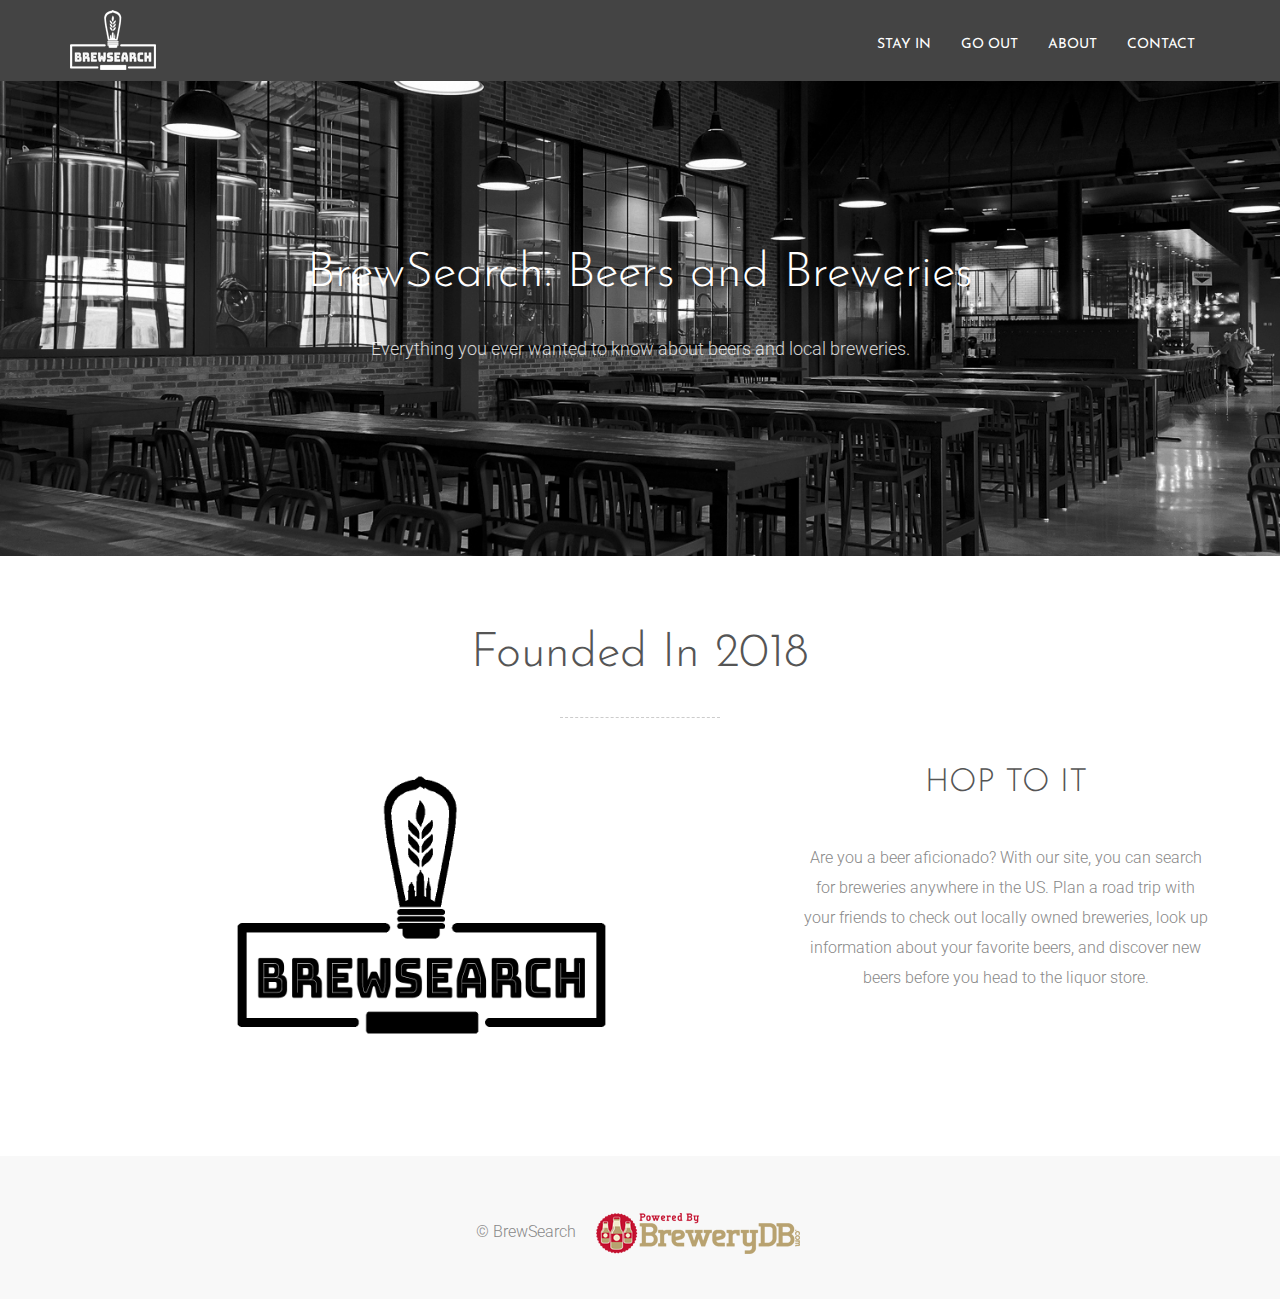
<file: about.html>
<!DOCTYPE html>
<html lang="en">

<head>
    <meta charset="utf-8">
    <meta http-equiv="X-UA-Compatible" content="IE=edge">
    <meta name="viewport" content="width=device-width, initial-scale=1">
    <title>BrewSearch</title>
    <!-- CSS -->
    <link rel="stylesheet" href="https://fonts.googleapis.com/css?family=Josefin+Sans:300,400|Roboto:300,400,500">
    <link rel="stylesheet" href="assets/bootstrap/css/bootstrap.min.css">
    <link rel="stylesheet" href="assets/font-awesome/css/font-awesome.min.css">
    <link rel="stylesheet" href="assets/css/animate.css">
    <link rel="stylesheet" href="assets/css/style.css">
    <!-- HTML5 Shim and Respond.js IE8 support of HTML5 elements and media queries -->
    <!-- WARNING: Respond.js doesn't work if you view the page via file:// -->
    <!--[if lt IE 9]>
            <script src="https://oss.maxcdn.com/libs/html5shiv/3.7.0/html5shiv.js"></script>
            <script src="https://oss.maxcdn.com/libs/respond.js/1.4.2/respond.min.js"></script>
        <![endif]-->
    <!-- Favicon and touch icons -->
<link rel="apple-touch-icon" sizes="57x57" href="assets/favicon/apple-icon-57x57.png">
<link rel="apple-touch-icon" sizes="60x60" href="assets/favicon/apple-icon-60x60.png">
<link rel="apple-touch-icon" sizes="72x72" href="assets/favicon/apple-icon-72x72.png">
<link rel="apple-touch-icon" sizes="76x76" href="assets/favicon/apple-icon-76x76.png">
<link rel="apple-touch-icon" sizes="114x114" href="assets/favicon/apple-icon-114x114.png">
<link rel="apple-touch-icon" sizes="120x120" href="assets/favicon/apple-icon-120x120.png">
<link rel="apple-touch-icon" sizes="144x144" href="assets/favicon/apple-icon-144x144.png">
<link rel="apple-touch-icon" sizes="152x152" href="assets/favicon/apple-icon-152x152.png">
<link rel="apple-touch-icon" sizes="180x180" href="assets/favicon/apple-icon-180x180.png">
<link rel="icon" type="image/png" sizes="192x192"  href="assets/favicon/android-icon-192x192.png">
<link rel="icon" type="image/png" sizes="32x32" href="assets/favicon/favicon-32x32.png">
<link rel="icon" type="image/png" sizes="96x96" href="assets/favicon/favicon-96x96.png">
<link rel="icon" type="image/png" sizes="16x16" href="assets/favicon/favicon-16x16.png">
<link rel="manifest" href="assets/favicon/manifest.json">
<meta name="msapplication-TileColor" content="#ffffff">
<meta name="msapplication-TileImage" content="assets/favicon/ms-icon-144x144.png">
<meta name="theme-color" content="#ffffff">
</head>

<body>
    <!-- Top menu -->
    <nav class="navbar navbar-inverse" role="navigation">
        <div class="container">
            <div class="navbar-header">
                <button type="button" class="navbar-toggle collapsed" data-toggle="collapse" data-target="#top-navbar-1">
                    <span class="sr-only">Toggle navigation</span>
                    <span class="icon-bar"></span>
                    <span class="icon-bar"></span>
                    <span class="icon-bar"></span>
                </button>
                <a class="navbar-brand" href="index.html">BrewSearch</a>
            </div>
            <!-- Collect the nav links, forms, and other content for toggling -->
            <div class="collapse navbar-collapse" id="top-navbar-1">
                <ul class="nav navbar-nav navbar-right">
                    <li><a href="stay_in.html">Stay In</a></li>
                    <li><a href="breweries_results.html">Go Out</a></li>
                    <li><a href="about.html">About</a></li>
                    <li><a href="contact.html">Contact</a></li>
                </ul>
            </div>
        </div>
    </nav>
    <!-- Top content -->
    <div class="top-content">
        <div class="container">
            <div class="row">
                <div class="col-sm-12 text wow fadeInLeft">
                    <h1>BrewSearch: Beers and Breweries</h1>
                    <div class="description">
                        <p class="medium-paragraph">
                            Everything you ever wanted to know about beers and local breweries.
                        </p>
                    </div>
                </div>
            </div>
        </div>
    </div>
    <!-- Features -->
    <div class="features-container section-container">
        <div class="container">
            <div class="row">
                <div class="col-sm-12 features section-description wow fadeIn">
                    <h2>Founded In 2018</h2>
                    <div class="divider-1">
                        <div class="line"></div>
                    </div>
                </div>
            </div>
            <div class="row">
                <div class="col-sm-6 features-box wow fadeInLeft">
                    <div class="row">
                        <div class="col-sm-3 features-box-icon">
                        </div>
                        <div class="col-sm-9">
                            <img src="assets/img/aboutlogo.png" class="img-rounded" alt="Cinque Terre">
                        </div>
                    </div>
                </div>
                <div class="col-sm-6 features-box wow fadeInLeft">
                    <div class="row">
                        <div class="col-sm-3 features-box-icon">
                        </div>
                        <div class="col-sm-9">
                            <h3>HOP TO IT</h3>
                            <br>
                            <p>
                                Are you a beer aficionado? With our site, you can search for breweries anywhere in the US. Plan a road trip with your friends to check out locally owned breweries, look up information about your favorite beers, and discover new beers before you head to the liquor store. 
                            </p>
                        </div>
                    </div>
                </div>
            </div>
        </div>
    </div>
    <!-- Footer -->
    <footer>
        <div class="container">
            <div class="row">
                <div class="col-sm-12 footer-copyright">
                    &copy; BrewSearch
                          &nbsp;  &nbsp;
                    <img src="assets/img/brewdblogo.png">
                </div>
            </div>
        </div>
    </footer>
    <!-- Javascript -->
    <script src="assets/js/jquery-1.11.1.min.js"></script>
    <script src="assets/bootstrap/js/bootstrap.min.js"></script>
    <script src="assets/js/jquery.backstretch.min.js"></script>
    <script src="assets/js/wow.min.js"></script>
    <script src="assets/js/retina-1.1.0.min.js"></script>
    <script src="assets/js/scripts.js"></script>
    <!--[if lt IE 10]>
            <script src="assets/js/placeholder.js"></script>
        <![endif]-->
</body>

</html>
</file>
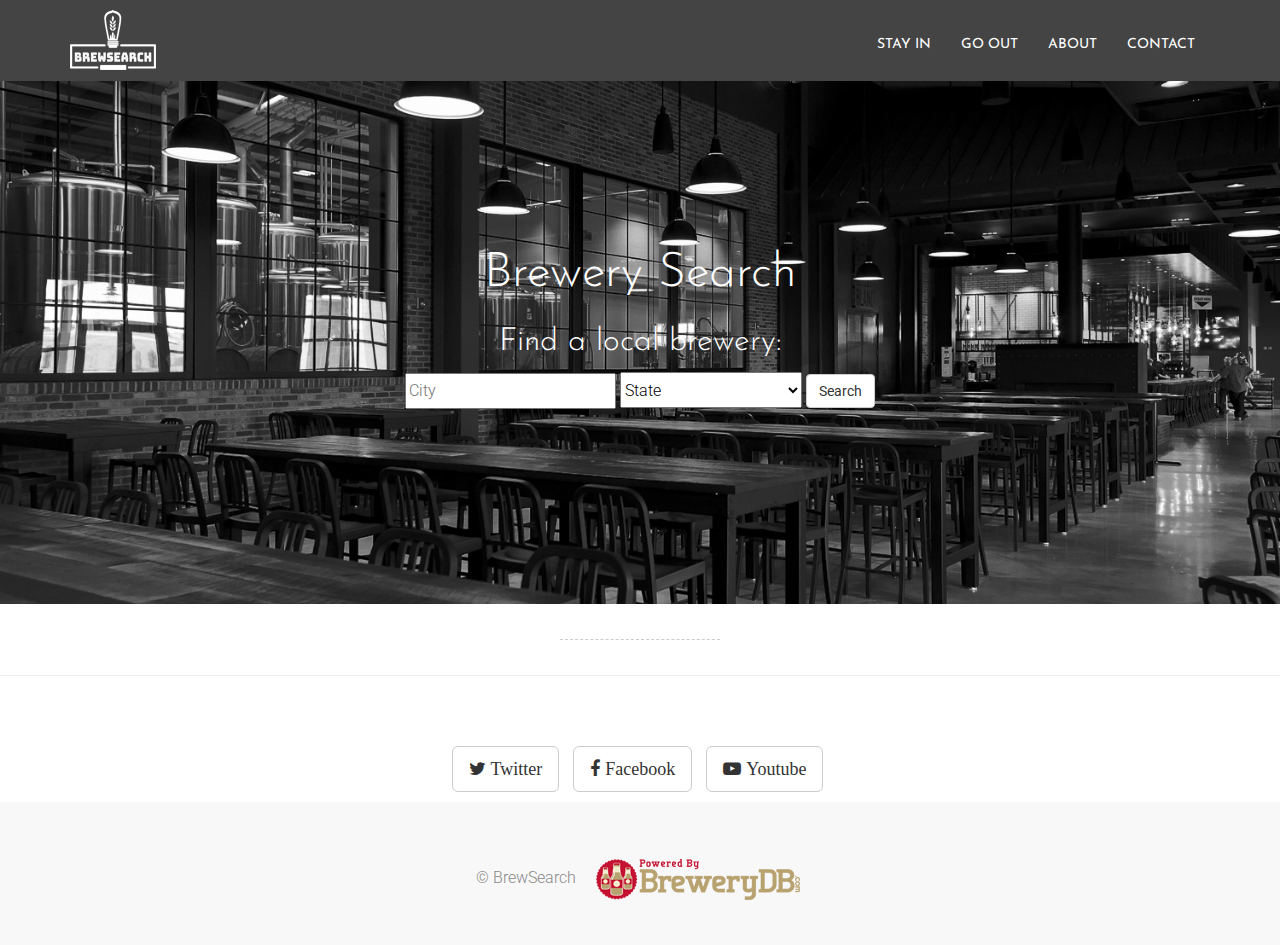
<file: breweries_results.html>
<!DOCTYPE html>
<html lang="en">

<head>
    <meta charset="utf-8">
    <meta http-equiv="X-UA-Compatible" content="IE=edge">
    <meta name="viewport" content="width=device-width, initial-scale=1">
    <title>BrewSearch</title>
    <!-- CSS -->
    <link rel="stylesheet" href="https://fonts.googleapis.com/css?family=Josefin+Sans:300,400|Roboto:300,400,500">
    <link rel="stylesheet" href="assets/bootstrap/css/bootstrap.min.css">
    <link rel="stylesheet" href="assets/font-awesome/css/font-awesome.min.css">
    <link rel="stylesheet" href="assets/css/animate.css">
    <link rel="stylesheet" href="assets/css/style.css">
    <link rel="stylesheet" href="assets/css/breweries.css">
    <!-- HTML5 Shim and Respond.js IE8 support of HTML5 elements and media queries -->
    <!-- WARNING: Respond.js doesn't work if you view the page via file:// -->
    <!--[if lt IE 9]>
            <script src="https://oss.maxcdn.com/libs/html5shiv/3.7.0/html5shiv.js"></script>
            <script src="https://oss.maxcdn.com/libs/respond.js/1.4.2/respond.min.js"></script>
        <![endif]-->
    <!-- Favicon and touch icons -->
    <link rel="apple-touch-icon" sizes="57x57" href="assets/favicon/apple-icon-57x57.png">
    <link rel="apple-touch-icon" sizes="60x60" href="assets/favicon/apple-icon-60x60.png">
    <link rel="apple-touch-icon" sizes="72x72" href="assets/favicon/apple-icon-72x72.png">
    <link rel="apple-touch-icon" sizes="76x76" href="assets/favicon/apple-icon-76x76.png">
    <link rel="apple-touch-icon" sizes="114x114" href="assets/favicon/apple-icon-114x114.png">
    <link rel="apple-touch-icon" sizes="120x120" href="assets/favicon/apple-icon-120x120.png">
    <link rel="apple-touch-icon" sizes="144x144" href="assets/favicon/apple-icon-144x144.png">
    <link rel="apple-touch-icon" sizes="152x152" href="assets/favicon/apple-icon-152x152.png">
    <link rel="apple-touch-icon" sizes="180x180" href="assets/favicon/apple-icon-180x180.png">
    <link rel="icon" type="image/png" sizes="192x192" href="assets/favicon/android-icon-192x192.png">
    <link rel="icon" type="image/png" sizes="32x32" href="assets/favicon/favicon-32x32.png">
    <link rel="icon" type="image/png" sizes="96x96" href="assets/favicon/favicon-96x96.png">
    <link rel="icon" type="image/png" sizes="16x16" href="assets/favicon/favicon-16x16.png">
    <link rel="manifest" href="assets/favicon/manifest.json">
    <meta name="msapplication-TileColor" content="#ffffff">
    <meta name="msapplication-TileImage" content="assets/favicon/ms-icon-144x144.png">
    <meta name="theme-color" content="#ffffff">
</head>

<body>
    <!-- Top menu -->
    <nav class="navbar navbar-inverse" role="navigation">
        <div class="container">
            <div class="navbar-header">
                <button type="button" class="navbar-toggle collapsed" data-toggle="collapse" data-target="#top-navbar-1">
                    <span class="sr-only">Toggle navigation</span>
                    <span class="icon-bar"></span>
                    <span class="icon-bar"></span>
                    <span class="icon-bar"></span>
                </button>
                <a class="navbar-brand" href="index.html">BrewSearch</a>
            </div>
            <!-- Collect the nav links, forms, and other content for toggling -->
            <div class="collapse navbar-collapse" id="top-navbar-1">
                <ul class="nav navbar-nav navbar-right">
                    <li><a href="stay_in.html">Stay In</a></li>
                    <li><a href="breweries_results.html">Go Out</a></li>
                    <li><a href="about.html">About</a></li>
                    <li><a href="contact.html">Contact</a></li>
                </ul>
            </div>
        </div>
    </nav>
    <!-- Top content: Brewery search by location -->
    <div class="top-content">
        <div class="container">
            <div class="row">
                <div class="col-sm-12 text wow fadeInLeft">
                    <h1>Brewery Search</h1>
                    <div class="form-group">
                        <h3>Find a local brewery:</h3>
                        <form id="brewery-search">
                            <input type="text" id="city-input" placeholder="City">
                            <select id="state-input" name="state" placeholder="State">
                                <option value="">State</option>
                                <option value="alabama">Alabama</option>
                                <option value="alaska">Alaska</option>
                                <option value="arizona">Arizona</option>
                                <option value="arkansas">Arkansas</option>
                                <option value="california">California</option>
                                <option value="colorado">Colorado</option>
                                <option value="connecticut">Connecticut</option>
                                <option value="delaware">Delaware</option>
                                <option value="florida">Florida</option>
                                <option value="georgia">Georgia</option>
                                <option value="hawaii">Hawaii</option>
                                <option value="idaho">Idaho</option>
                                <option value="illinois">Illinois</option>
                                <option value="indiana">Indiana</option>
                                <option value="iowa">Iowa</option>
                                <option value="kansas">Kansas</option>
                                <option value="kentucky">Kentucky</option>
                                <option value="louisiana">Louisiana</option>
                                <option value="maine">Maine</option>
                                <option value="maryland">Maryland</option>
                                <option value="massachusetts">Massachusetts</option>
                                <option value="michigan">Michigan</option>
                                <option value="minnesota">Minnesota</option>
                                <option value="mississippi">Mississippi</option>
                                <option value="missouri">Missouri</option>
                                <option value="montana">Montana</option>
                                <option value="nebraska">Nebraska</option>
                                <option value="nevada">Nevada</option>
                                <option value="new hampshire">New Hampshire</option>
                                <option value="new jersey">New Jersey</option>
                                <option value="new mexico">New Mexico</option>
                                <option value="new york">New York</option>
                                <option value="north carolina">North Carolina</option>
                                <option value="north dakota">North Dakota</option>
                                <option value="ohio">Ohio</option>
                                <option value="oklahoma">Oklahoma</option>
                                <option value="oregon">Oregon</option>
                                <option value="pennsylvania">Pennsylvania</option>
                                <option value="rhode island">Rhode Island</option>
                                <option value="south carolina">South Carolina</option>
                                <option value="south dakota">South Dakota</option>
                                <option value="tennessee">Tennessee</option>
                                <option value="texas">Texas</option>
                                <option value="utah">Utah</option>
                                <option value="vermont">Vermont</option>
                                <option value="virginia">Virginia</option>
                                <option value="washington">Washington</option>
                                <option value="west virginia">West Virginia</option>
                                <option value="wisconsin">Wisconsin</option>
                                <option value="wyoming">Wyoming</option>
                            </select>
                            <input type="submit" class="btn btn-default" id="location-submit" value="Search">
                        </form>
                    </div>
                </div>
            </div>
        </div>
    </div>
    <!-- Features: Shows results populated from JS and BreweryDB database -->
    <section id="breweries" class="content-section text-center">
        <div class="breweries-section">
            <div class="container">
                <div class="row">
                    <div class="col-md-12">
                        <h4 id="breweries-results"></h4>
                        <div class="divider-1">
                            <div class="line"></div>
                        </div>
                    </div>
                </div>
            </div>
            <div class="container breweries-container">
                <div class="row" id="breweries-row">
                    <!-- populated by searchForBreweries results loop -->
                </div>
            </div>
            <hr>
            <h3>Our Social Sites</h3>
            <ul class="list-inline banner-social-buttons">
                <li><a href="#" class="btn btn-default btn-lg"><i class="fa fa-twitter"> <span class="network-name">Twitter</span></i></a></li>
                <li><a href="#" class="btn btn-default btn-lg"><i class="fa fa-facebook"> <span class="network-name">Facebook</span></i></a></li>
                <li><a href="#" class="btn btn-default btn-lg"><i class="fa fa-youtube-play"> <span class="network-name">Youtube</span></i></a></li>
            </ul>
        </div>
        </div>
    </section>
    <!-- Footer -->
  <footer>
        <div class="container">
            <div class="row">
                <div class="col-sm-12 footer-copyright">
                    &copy; BrewSearch
                          &nbsp;  &nbsp;
                    <img src="assets/img/brewdblogo.png">
                </div>
            </div>
        </div>
    </footer>
    <!-- Javascript -->
    <script src="assets/js/jquery-1.11.1.min.js"></script>
    <script src="assets/bootstrap/js/bootstrap.min.js"></script>
    <script src="assets/js/jquery.backstretch.min.js"></script>
    <script src="assets/js/wow.min.js"></script>
    <script src="assets/js/retina-1.1.0.min.js"></script>
    <script src="assets/js/scripts.js"></script>
    <script src="assets/javascript/breweries_api.js"></script>
    <!--[if lt IE 10]>
            <script src="assets/js/placeholder.js"></script>
        <![endif]-->
</body>

</html>
</file>
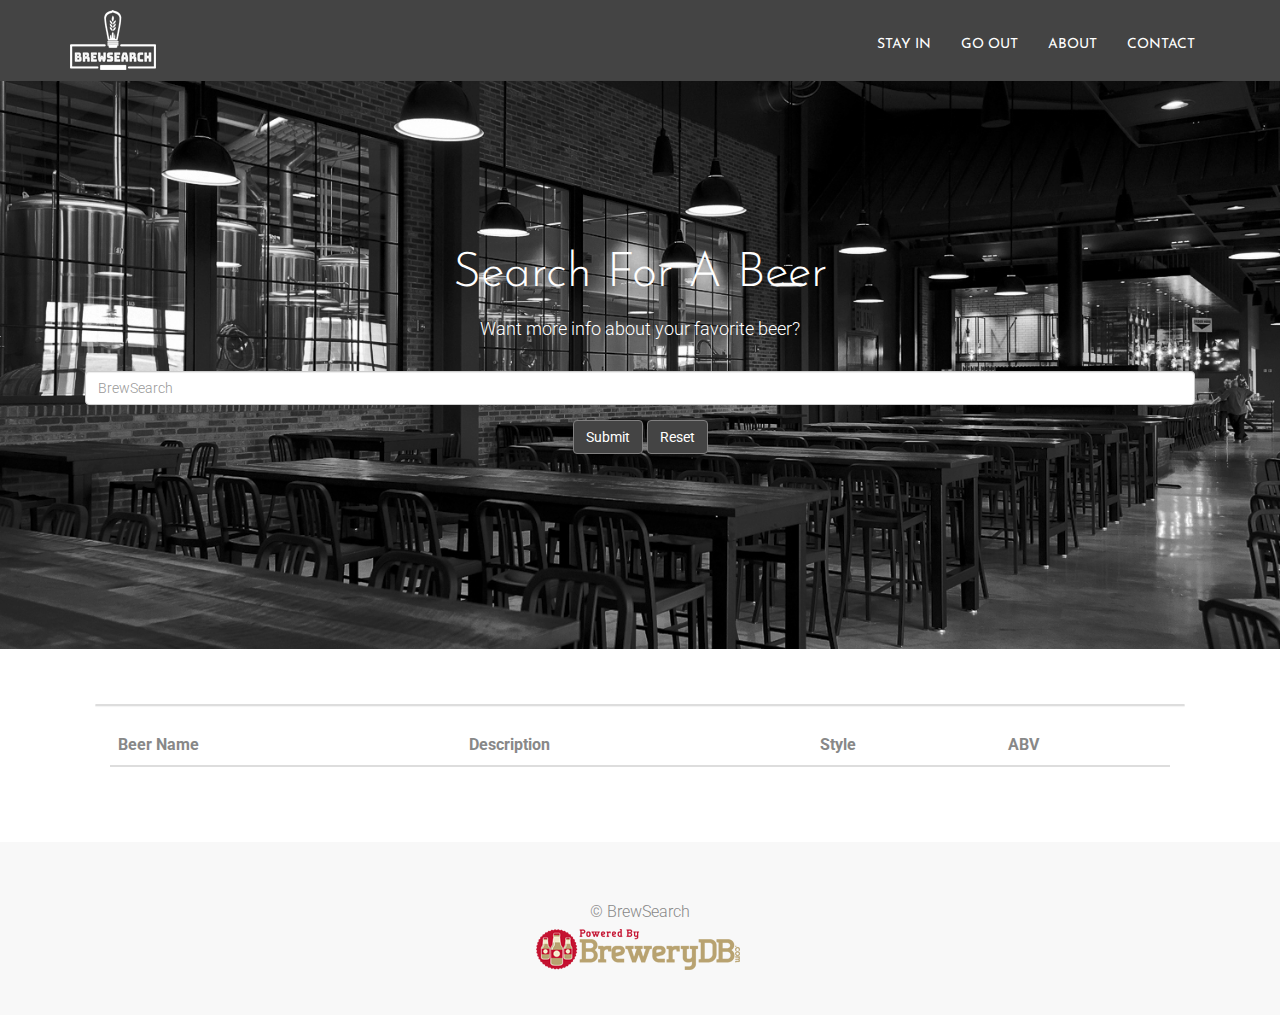
<file: stay_in.html>
<!DOCTYPE html>
<html lang="en">

<head>
    <meta charset="utf-8">
    <meta http-equiv="X-UA-Compatible" content="IE=edge">
    <meta name="viewport" content="width=device-width, initial-scale=1">
    <title>BrewSearch</title>
    <!-- CSS -->
    <link rel="stylesheet" href="https://fonts.googleapis.com/css?family=Josefin+Sans:300,400|Roboto:300,400,500">
    <link rel="stylesheet" href="assets/bootstrap/css/bootstrap.min.css">
    <link rel="stylesheet" href="assets/font-awesome/css/font-awesome.min.css">
    <link rel="stylesheet" href="assets/css/animate.css">
    <link rel="stylesheet" href="assets/css/style.css">
    <!-- HTML5 Shim and Respond.js IE8 support of HTML5 elements and media queries -->
    <!-- WARNING: Respond.js doesn't work if you view the page via file:// -->
    <!--[if lt IE 9]>
            <script src="https://oss.maxcdn.com/libs/html5shiv/3.7.0/html5shiv.js"></script>
            <script src="https://oss.maxcdn.com/libs/respond.js/1.4.2/respond.min.js"></script>
        <![endif]-->
    <!-- Favicon and touch icons -->
<link rel="apple-touch-icon" sizes="57x57" href="assets/favicon/apple-icon-57x57.png">
<link rel="apple-touch-icon" sizes="60x60" href="assets/favicon/apple-icon-60x60.png">
<link rel="apple-touch-icon" sizes="72x72" href="assets/favicon/apple-icon-72x72.png">
<link rel="apple-touch-icon" sizes="76x76" href="assets/favicon/apple-icon-76x76.png">
<link rel="apple-touch-icon" sizes="114x114" href="assets/favicon/apple-icon-114x114.png">
<link rel="apple-touch-icon" sizes="120x120" href="assets/favicon/apple-icon-120x120.png">
<link rel="apple-touch-icon" sizes="144x144" href="assets/favicon/apple-icon-144x144.png">
<link rel="apple-touch-icon" sizes="152x152" href="assets/favicon/apple-icon-152x152.png">
<link rel="apple-touch-icon" sizes="180x180" href="assets/favicon/apple-icon-180x180.png">
<link rel="icon" type="image/png" sizes="192x192"  href="assets/favicon/android-icon-192x192.png">
<link rel="icon" type="image/png" sizes="32x32" href="assets/favicon/favicon-32x32.png">
<link rel="icon" type="image/png" sizes="96x96" href="assets/favicon/favicon-96x96.png">
<link rel="icon" type="image/png" sizes="16x16" href="assets/favicon/favicon-16x16.png">
<link rel="manifest" href="assets/favicon/manifest.json">
<meta name="msapplication-TileColor" content="#ffffff">
<meta name="msapplication-TileImage" content="assets/favicon/ms-icon-144x144.png">
<meta name="theme-color" content="#ffffff">
</head>

<body>
    <!-- Top menu -->
    <nav class="navbar navbar-inverse" role="navigation">
        <div class="container">
            <div class="navbar-header">
                <button type="button" class="navbar-toggle collapsed" data-toggle="collapse" data-target="#top-navbar-1">
                    <span class="sr-only">Toggle navigation</span>
                    <span class="icon-bar"></span>
                    <span class="icon-bar"></span>
                    <span class="icon-bar"></span>
                </button>
                <a class="navbar-brand" href="index.html">BrewSearch</a>
            </div>
            <!-- Collect the nav links, forms, and other content for toggling -->
            <div class="collapse navbar-collapse" id="top-navbar-1">
                <ul class="nav navbar-nav navbar-right">
                    <li><a href="stay_in.html">Stay In</a></li>
                    <li><a href="breweries_results.html">Go Out</a></li>
                    <li><a href="about.html">About</a></li>
                    <li><a href="contact.html">Contact</a></li>
                </ul>
            </div>
        </div>
    </nav>
    <!-- Top content -->
    <div class="top-content">
        <div class="container">
            <div class="row">
                <div class="col-sm-12 text wow fadeInLeft">
                    <h1>Search For A Beer</h1>
                    <p class="medium-paragraph">
                        Want more info about your favorite beer?
                    </p>
                    <div class="panel-body">
                        <form>
                            <div class="form-group">
                                <input class="form-control" id="beer-input" type="text" placeholder="BrewSearch">
                            </div>
                            <button class="btn btn-primary nohover" id="add-beer" type="submit" value="Search">Submit</button>
                            <button class="btn btn-primary nohover" id="reset" type="button" value="Reset">Reset</button>
                        </form>
                    </div>
                </div>
            </div>
        </div>
    </div>
    <!-- Features -->
    <div class="container" id="beerresultscontainer">
        <div class="row">
            <div class="row">
                <div class="col-lg-12">
                    <div class="panel panel-default">
                        <!-- <div class="panel-heading">
                        </div> -->
                    </div>
                </div>
            </div>
        </div>
        <table class="table table-striped" id="beerTable">
            <thead>
                <tr>
                    <th>Beer Name</th>
                    <th>Description</th>
                    <th>Style</th>
                    <th>ABV</th>
                </tr>
            </thead>
            <tbody></tbody>
        </table>
    </div>
    <!-- Footer -->
    <footer>
        <div class="container">
            <div class="row">
                <div class="col-sm-12 footer-copyright">
                    &copy; BrewSearch
                    <br>
                    <img src="assets/img/brewdblogo.png">
                </div>
            </div>
        </div>
    </footer>
    <!-- Javascript -->
    <script src="https://cdnjs.cloudflare.com/ajax/libs/jquery/3.2.1/jquery.min.js"></script>
    <script src="assets/javascript/beers_api.js"></script>
    <script src="assets/js/jquery-1.11.1.min.js"></script>
    <script src="assets/bootstrap/js/bootstrap.min.js"></script>
    <script src="assets/js/jquery.backstretch.min.js"></script>
    <script src="assets/js/wow.min.js"></script>
    <script src="assets/js/retina-1.1.0.min.js"></script>
    <script src="assets/js/scripts.js"></script>
    <!--[if lt IE 10]>
            <script src="assets/js/placeholder.js"></script>
        <![endif]-->
</body>

</html>
</file>
<file: assets/css/style.css>
body {
    font-family: 'Roboto', sans-serif;
    font-size: 16px;
    font-weight: 300;
    color: #888;
    line-height: 30px;
    text-align: center;

}
label {
	 font-family: 'Roboto', sans-serif;
    font-size: 16px;
    font-weight: 300;
    color: black;
    line-height: 40px;
    text-align: center;
}
@font-face {
    font-family: 'Roboto', sans-serif;
    
}

strong { font-weight: 500; }

a, a:hover, a:focus {
	color: #468aa8; text-decoration: none;
    -o-transition: all .3s; -moz-transition: all .3s; -webkit-transition: all .3s; -ms-transition: all .3s; transition: all .3s;
}

h1, h2 { margin-top: 10px; font-family: 'Josefin Sans', sans-serif; font-size: 48px; font-weight: 300; color: #555; line-height: 56px; }
h3 { font-family: 'Josefin Sans', sans-serif; font-size: 32px; font-weight: 300; color: #555; line-height: 40px; }

img { max-width: 100%; }

.medium-paragraph { font-size: 18px; line-height: 34px; }

.colored { color: #468aa8; }

::-moz-selection { background: #468aa8; color: #fff; text-shadow: none; }
::selection { background: #468aa8; color: #fff; text-shadow: none; }


/***** General style, all sections *****/

.section-container { margin: 0 auto; padding-bottom: 80px; }
.section-description { margin-top: 60px; padding-bottom: 10px; }
.section-description p { margin-top: 20px; padding: 0 120px; }


/***** Divider *****/

.divider-1 { padding: 25px 0 15px 0; }
.divider-1 .line { width: 160px; margin: 0 auto; border-bottom: 1px dashed #ccc; }


/***** Top menu *****/

.navbar {
	margin-bottom: 0;
	background: #444;
	border: 0;
	-moz-border-radius: 0; -webkit-border-radius: 0; border-radius: 0;
	-o-transition: all .6s; -moz-transition: all .6s; -webkit-transition: all .6s; -ms-transition: all .6s; transition: all .6s;
}

ul.navbar-nav {
	font-family: 'Josefin Sans', sans-serif;
	font-size: 14px;
	color: #fff;
	font-weight: 400;
	text-transform: uppercase;
	margin-top: -15px;
}

.navbar-inverse ul.navbar-nav li a { padding-top: 50px; padding-bottom: 20px; color: #fff; border: 0; }
.navbar-inverse ul.navbar-nav li a:hover { color: #ddd; border: 0; }
.navbar-inverse ul.navbar-nav li a:focus { color: #ddd; outline: 0; border: 0; }

.navbar-brand {
	width: 102px;
	height: 81px;
	background: url(../img/newlogo1.png) left center no-repeat ;
	text-indent: -99999px;
}
.navbar>.container .navbar-brand, .navbar>.container-fluid .navbar-brand { margin-left: 0; }


/***** Top content *****/

.top-content { padding: 80px 0 180px 0; }

.top-content .text { padding-top: 60px; color: #fff; }
.top-content .text h1 { margin-top: 25px; color: #fff; }

.top-content .description { margin: 30px 0 10px 0; }
.top-content .description p { opacity: 0.8; }
.top-content .description a { color: #fff; border-bottom: 1px dotted #fff; }
.top-content .description a:hover, .top-content .description a:focus { color: #fff; border: 0; }

#contact-row {
	margin-top:20px;
	margin-bottom:30px;
}

#faq-container {
	margin-top:20px;
}

.btn-primary {
    color: #fff;
    background-color: #444444;
    border-color: #818080;
}


#beerresultscontainer {
	padding:55px;
}
.btn.nohover:hover {
 background-color: #444444;
}
 .modal-backdrop.in {
    filter: alpha(opacity=20);
    opacity: 0;
}


/*.modal-backdrop {
    opacity:.75 !important;
}
*/
/***** Features *****/




/***** Footer *****/

footer { padding: 40px 0 45px 0; background: #f8f8f8; }

.footer-copyright { padding-top: 15px; 
}
.footer-copyright a { color: #888; border-bottom: 1px dotted #888; }
.footer-copyright a:hover, .footer-copyright a:focus { color: #888; border: 0; }



/***** MEDIA QUERIES *****/


@media (min-width: 992px) and (max-width: 1199px) {}

@media (min-width: 768px) and (max-width: 991px) {

	.section-description p { padding: 0; }
	
	.features-box .features-box-icon { font-size: 50px; line-height: 50px; }

}

@media (max-width: 767px) {
	
	.navbar.navbar-no-bg { background: #444; }
	.navbar>.container .navbar-brand, .navbar>.container-fluid .navbar-brand { margin-left: 15px; }
	.navbar-collapse { border: 0; }
	.navbar-inverse .navbar-toggle { margin-top: 13px; border-color: transparent; }
	.navbar-inverse ul.navbar-nav li a { padding-top: 10px; padding-bottom: 10px; }
	.navbar-inverse ul.navbar-nav li a:hover, .navbar-inverse ul.navbar-nav li a:focus { border: 0; }
	
	.section-description p { padding: 0; }
	
	.top-content { padding: 50px 0 80px 0; }
	.top-content .text { padding-top: 20px; }
	
	.features-box { text-align: center; }
	.features-box h3 { margin-top: 5px; padding-top: 10px; }

}

@media (max-width: 415px) {
	
	h1, h2 { font-size: 36px; }

}
 .goout {
 	background: url(../img/goout.png) 

 }



/* Retina-ize images/icons */

@media
only screen and (-webkit-min-device-pixel-ratio: 2),
only screen and (   min--moz-device-pixel-ratio: 2),
only screen and (     -o-min-device-pixel-ratio: 2/1),
only screen and (        min-device-pixel-ratio: 2),
only screen and (                min-resolution: 192dpi),
only screen and (                min-resolution: 2dppx) {
	
	/* logo */
    .navbar-brand {
    	background-image: url(../img/logo@2x.png) !important; background-repeat: no-repeat !important; background-size: 102px 32px !important;
    }
	
}

#modalRedir {
	font-family: 'Josefin Sans', sans-serif
	font-weight: bolder;
	font-size: 30px;
	color: red;
}
</file>
<file: assets/css/breweries.css>
html, body {
	box-sizing: border-box;
}

* {
	box-sizing: inherit;
}

h3 {
    color: white;
}

select {
    height: 36px;
    width: 182px;
    color: black;
}

input, option {
    color: black;
}

p {
    margin: 0;
    padding: 0;
}

.breweries-container {
    margin-left: 300px;
}

.brewery {
    margin: 10px;
    border: 1px grey solid;
    height: 346px;
    padding: 0;
}

.brewery img {
    min-height: 256px;
}
</file>
